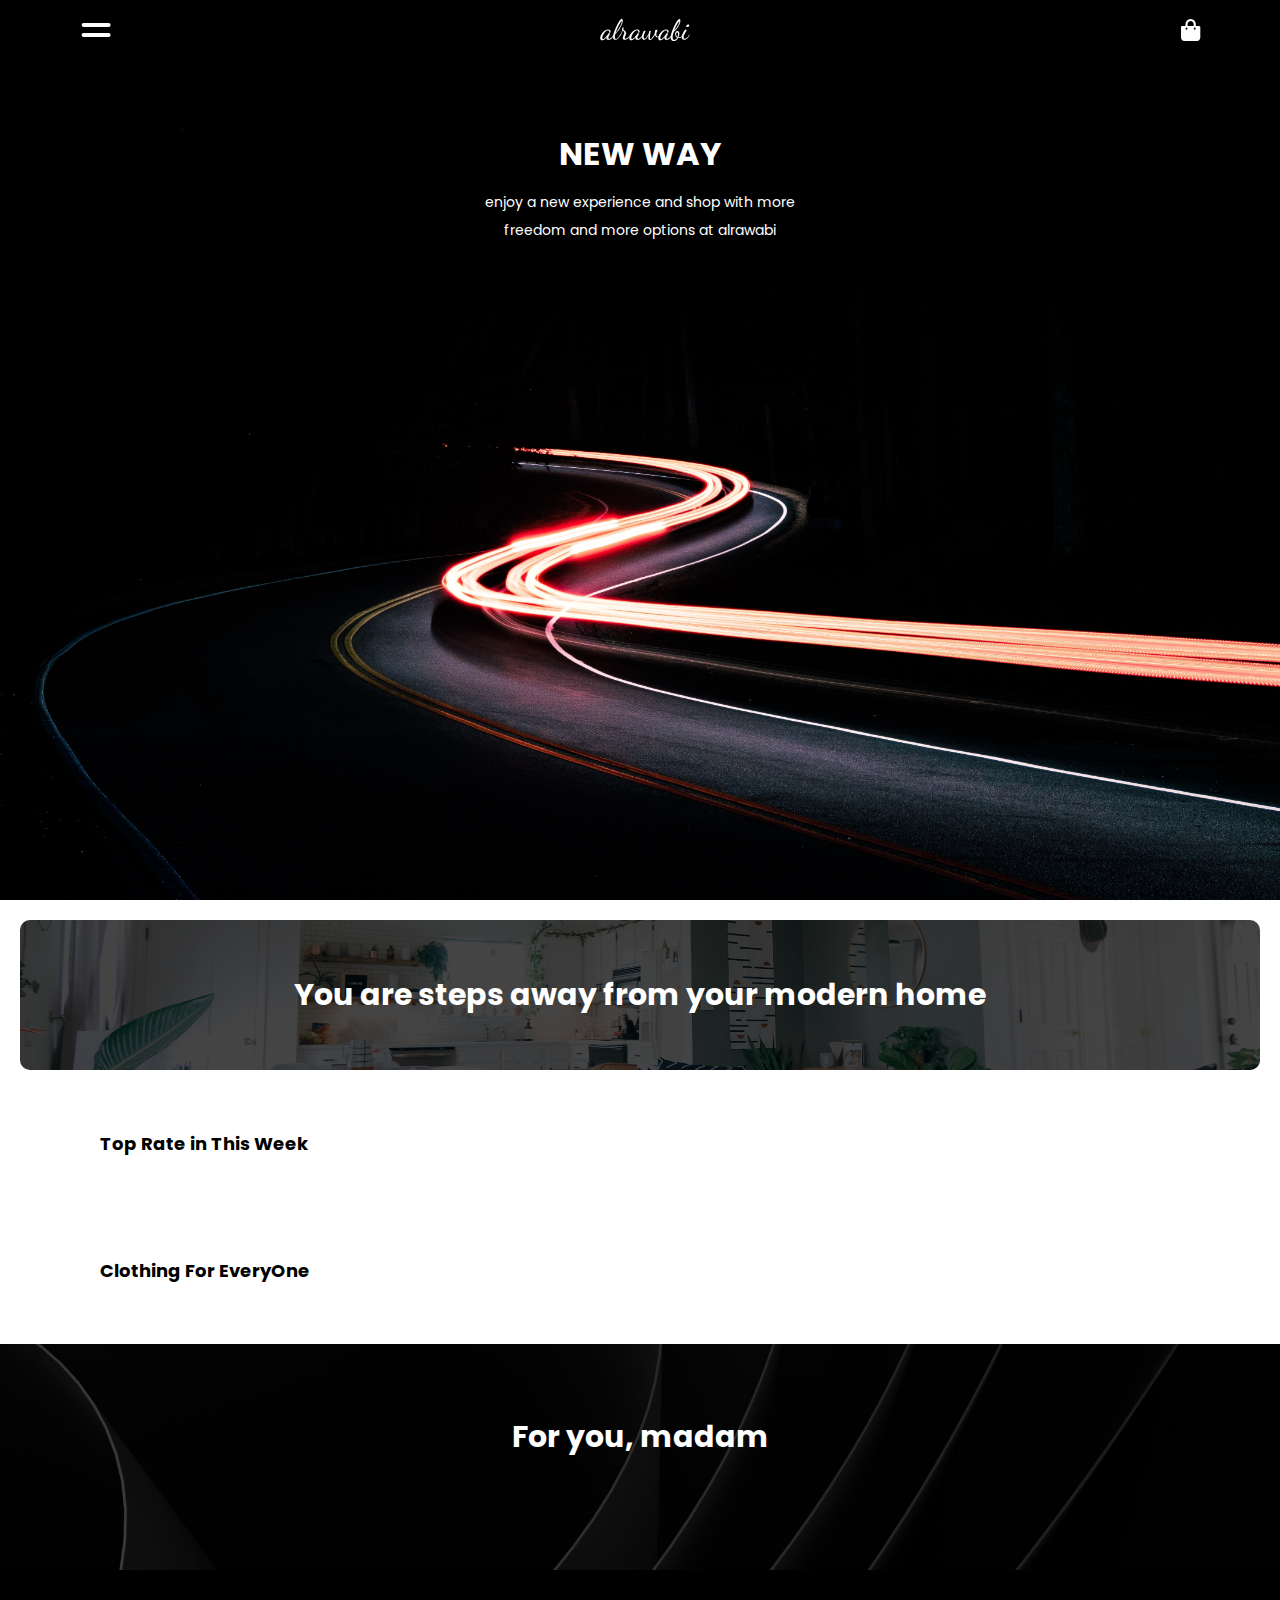
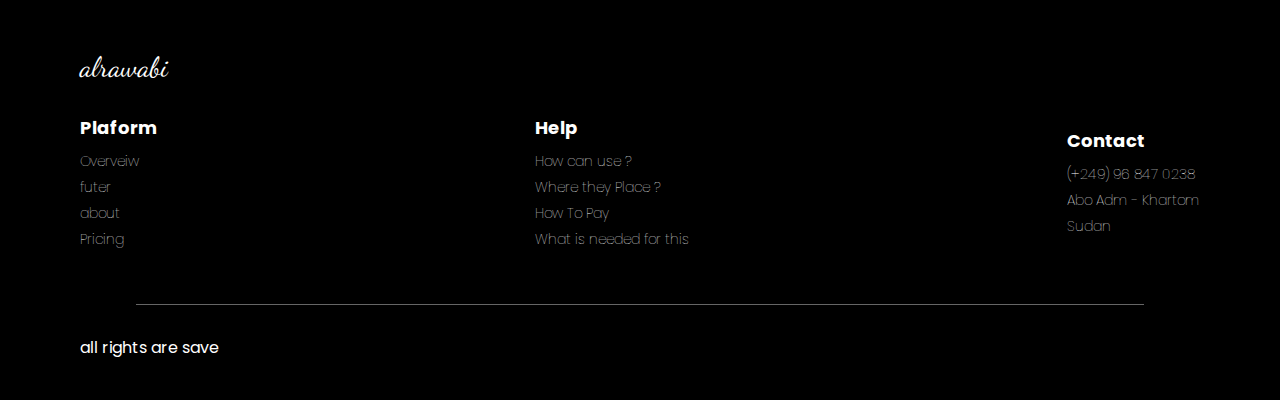
<file: index.html>
<!DOCTYPE html>
<html lang="en">
    <head>
        <meta charset="UTF-8" />
        <meta http-equiv="X-UA-Compatible" content="IE=edge" />
        <meta name="viewport" content="width=device-width, initial-scale=1.0" />
        <link rel="stylesheet" href="css/all.min.css" />
        <link rel="stylesheet" href="css/style.css" />
        <title>alrawabi</title>
    </head>
    <body>
        <div class="header">
            <div class="container">
                <div class="navgation">
                    <div class="menu-container">
                        <div class="line line-1">
                            <div class="line-inner line-inner-1"></div>
                        </div>
                        <div class="line line-2">
                            <div class="line-inner line-inner-2"></div>
                        </div>
                    </div>
                    <div class="nav">
                        <div class="container">
                            <div class="input">
                                <i class="fa-solid fa-search"></i>
                                <input type="search" placeholder="Search" />
                            </div>
                            <ul>
                                <li><a href="index.html">Home</a></li>
                                <li><a href="category.html">men's clothing</a></li>
                                <li><a href="category.html">jewelery</a></li>
                                <li><a href="category.html">electronics</a></li>
                                <li><a href="category.html">women's clothing</a></li>
                            </ul>
                        </div>
                    </div>
                    <div class="content-navigation"></div>
                </div>
                <div class="logo">
                    alrawabi
                </div>
                <div class="bag">
                    <i class="fa-solid fa-bag-shopping"></i>
                </div>
            </div>
        </div>
        <div class="landing">
            <div class="text-landing">
                <h3>new way</h3>
                <p>Enjoy a new experience and shop with more freedom and more options at alrawabi</p>
            </div>
        </div>
        <div class="ad">
            <div class="container">
                <h4>You are steps away from your modern home</h4>
            </div>
        </div>
        <div class="top-rate">
            <div class="container">
                <h2 class="main-heading">Top Rate in This Week</h2>
                <div class="res">
                    <div class="responsive-box"></div>
                </div>
            </div>
        </div>
        <div class="clothing">
            <div class="container">
                <h2 class="main-heading">Clothing For EveryOne</h2>
                <div class="res">
                    <div class="responsive-box"></div>
                </div>
            </div>
        </div>
        <div class="for-women">
            <div class="container">
                <h2 class="main-heading">For you, madam</h2>
                <div class="res">
                    <div class="responsive-box"></div>
                </div>
            </div>
        </div>
        <div class="footer">
            <div class="container">
                <p>alrawabi</p>
                <div class="columns">
                    <ul>
                        <li class="title">Plaform</li>
                        <li>Overveiw</li>
                        <li>futer</li>
                        <li>about</li>
                        <li>Pricing</li>
                    </ul>
                    <ul>
                        <li class="title">Help</li>
                        <li>How can use ?</li>
                        <li>Where they Place ?</li>
                        <li>How To Pay</li>
                        <li>What is needed for this</li>
                    </ul>
                    <ul>
                        <li class="title">Contact</li>
                        <li>(+249) 96 847 0238</li>
                        <li>Abo Adm - Khartom</li>
                        <li>Sudan</li>
                    </ul>
                </div>
                <p class="copy-right">all rights are save</p>
            </div>
        </div>
        <script src="js/main.js"></script>
    </body>
</html>
</file>
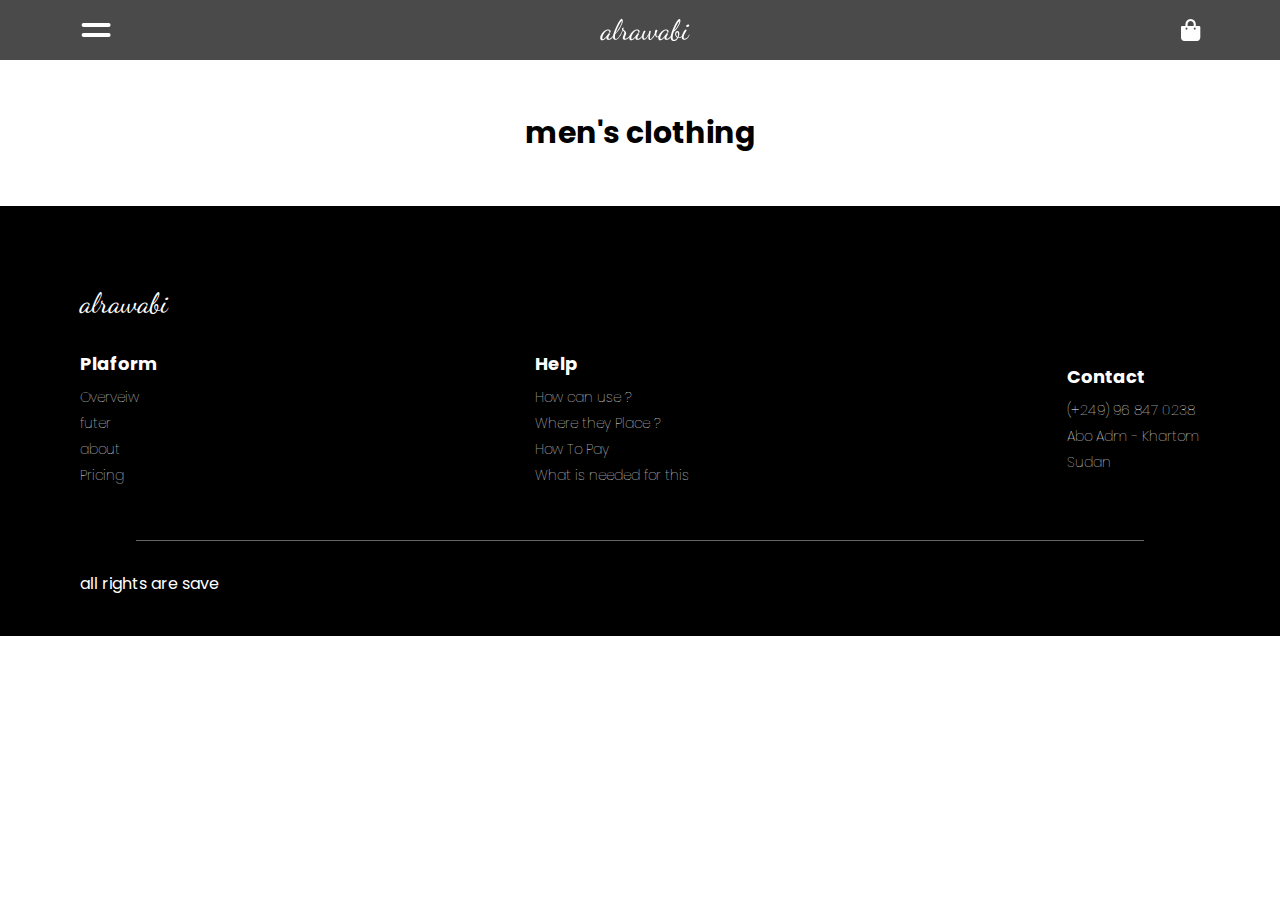
<file: category.html>
<!DOCTYPE html>
<html lang="en">
    <head>
        <meta charset="UTF-8" />
        <meta http-equiv="X-UA-Compatible" content="IE=edge" />
        <meta name="viewport" content="width=device-width, initial-scale=1.0" />
        <link rel="stylesheet" href="css/all.min.css" />
        <link rel="stylesheet" href="css/category.css" />
        <title>alrawabi</title>
    </head>
    <body>
        <div class="header">
            <div class="container">
                <div class="navgation">
                    <div class="menu-container">
                        <div class="line line-1">
                            <div class="line-inner line-inner-1"></div>
                        </div>
                        <div class="line line-2">
                            <div class="line-inner line-inner-2"></div>
                        </div>
                    </div>
                    <div class="nav">
                        <div class="container">
                            <div class="input">
                                <i class="fa-solid fa-search"></i>
                                <input type="search" placeholder="Search" />
                            </div>
                            <ul>
                                <li><a href="index.html">Home</a></li>
                                <li><a href="category.html">men's clothing</a></li>
                                <li><a href="category.html">jewelery</a></li>
                                <li><a href="category.html">electronics</a></li>
                                <li><a href="category.html">women's clothing</a></li>
                            </ul>
                        </div>
                    </div>
                    <div class="content-navigation"></div>
                </div>
                <div class="logo">
                    alrawabi
                </div>
                <div class="bag">
                    <i class="fa-solid fa-bag-shopping"></i>
                </div>
            </div>
        </div>
        <div class="category-content">
            <div class="container">
                <h3 class="catogry-title">men's clothing</h3>
                <div class="catogry-boxes"></div>
            </div>
        </div>
        <div class="footer">
            <div class="container">
                <p>alrawabi</p>
                <div class="columns">
                    <ul>
                        <li class="title">Plaform</li>
                        <li>Overveiw</li>
                        <li>futer</li>
                        <li>about</li>
                        <li>Pricing</li>
                    </ul>
                    <ul>
                        <li class="title">Help</li>
                        <li>How can use ?</li>
                        <li>Where they Place ?</li>
                        <li>How To Pay</li>
                        <li>What is needed for this</li>
                    </ul>
                    <ul>
                        <li class="title">Contact</li>
                        <li>(+249) 96 847 0238</li>
                        <li>Abo Adm - Khartom</li>
                        <li>Sudan</li>
                    </ul>
                </div>
                <p class="copy-right">all rights are save</p>
            </div>
        </div>
        <script src="js/category.js"></script>
    </body>
</html>
</file>
<file: css/style.css>
@import url('https://fonts.googleapis.com/css2?family=Poppins:wght@100;200;300;400;500;600;700&display=swap');
@import url('https://fonts.googleapis.com/css2?family=Dancing+Script:wght@400;500;600;700&display=swap');
* {
    margin: 0;
    padding: 0;
    box-sizing: border-box;
}
body {
    --main-transition: 500ms;
    --black-color: #000;
    --white-color: #fff;
    font-family: "Poppins", sans-serif;
}
a {
	text-decoration: none;
}
ul {
	list-style: none;
	margin: 0;
	padding: 0;
}
img {
    width: 100%;
}
.container {
	padding-left: 25px;
	padding-right: 25px;
	margin-left: auto;
	margin-right: auto;
}
@media (min-width: 768px) {
	.container {
		width: 750px;
	}
}
@media (min-width: 992px) {
	.container {
		width: 970px;
	}
}
@media (min-width: 1200px) {
	.container {
		width: 1170px;
	}
}
.main-heading {
    padding: 20px;
    color: var(--black-color);
    font-size: 18px;
}
.header {
    width: 101%;
    background-color: #000000b5;
    backdrop-filter: blur(15px);
    position: fixed;
    top: 0;
    left: 50%;
    transform: translateX(-50%);
    z-index: 100000;
    transition: var(--main-transition);
}
.header.disabl {
    background-color: var(--black-color);
}
.header .container {
    min-height: 60px;
    display: flex;
    align-items: center;
    justify-content: space-between;
    position: relative;
}
.menu-container {
    width: 30px;
    height: 30px;
    cursor: pointer;
    position: relative;
}
.menu-container .line {
    height: 26px;
    width: 26px;
    position: absolute;
    left: 2px;
    top: 2px;
    transition: transform 300ms ease-in-out;
}
.menu-container .line-inner {
    height: 4px;
    width: 29px;
    background-color: var(--white-color);
    border-radius: 4px;
    position: absolute;
    transition: transform 200ms ease-in-out;
    transition-delay: 200ms;
}
.menu-container .line-inner-1 {
    top: 9px;
    transform: translateY(-3px);
}
.menu-container .line-inner-2 {
    bottom: 9px;
    transform: translateY(3px);
}
.menu-container.open .line-1 {
    transform: rotateZ(45deg);
}
.menu-container.open .line-2 {
    transform: rotateZ(-45deg);
}
.menu-container.open .line-inner {
    transform: none;
    transition: transform 200ms ease-in-out;
}
.menu-container.open .line {
    transition-delay: 200ms;
}
.nav {
    position: fixed;
    background-color: var(--black-color);
    top: 60px;
    width: 100%;
    left: 50%;
    transform: translateX(-50%);
    height: 0;
    overflow: hidden;
    transition: var(--main-transition);
}
.nav.open {
    height: calc(100vh - 60px);
}
.nav .container {
    flex-direction: column;
    justify-content: space-between;
    padding: 20px;
}
.nav .input {
    position: relative;
    width: 100%;
}
.nav .input input {
    width: 100%;
    background-color: #333;
    border: none;
    outline: none;
    padding: 10px 20px 10px 40px;
    border-radius: 7px;
    color: var(--white-color);
}
.nav .input i {
    position: absolute;
    top: 50%;
    left: 10px;
    transform: translateY(-50%);
    color: var(--black-color);
}
.nav ul {
    margin-top: 10px;
    width: 100%;
}
.nav ul li {
    padding: 10px;
    width: 100%;
    transition: var(--main-transition);
    cursor: pointer;
    border-radius: 7px;
}
.nav ul li:hover {
    background-color: #111;
}
.nav ul li a {
    color: var(--white-color);
    text-transform: capitalize;
}
.header .bag {
    font-size: 22px;
    color: var(--white-color);
    cursor: pointer;
}
.header .logo {
    font-size: 28px;
    color: var(--white-color);
    font-family: "Dancing Script";
}
/* Start Landing */ 
.landing {
    width: 100%;
    height: 100vh;
    background-image: url("../img/landing.jpg");
    background-size: cover;
    background-position: center center;
    position: relative;
}
.landing .text-landing {
    position: absolute;
    left: 50%;
    transform: translateX(-50%);
    top: 130px;
    width: 350px;
    user-select: none;
}
.text-landing h3 {
    color: var(--white-color);
    font-size: 32px;
    font-weight: bold;
    text-align: center;
    margin: 0;
    text-transform: uppercase;
}
.text-landing p {
    color: var(--white-color);
    font-size: 14px;
    text-align: center;
    margin-top: 10px;
    text-transform: lowercase;
    line-height: 2;
}
/* Start Ad Section */
.ad {
    background-color: var(--white-color);
    padding: 20px;
}
.ad .container {
    width: 100%;
    height: 150px;
    border-radius: 10px;
    display: flex;
    align-items: center;
    justify-content: center;
    background-image: url("../img/adImg/livingromm.jpg");
    background-size: cover;
    background-position: center center;
    position: relative;
    overflow: hidden;
}
.ad .container::after {
    content: "";
    position: absolute;
    width: 100%;
    height: 100%;
    top: 0;
    left: 0;
    background-color: #000000ba;
    z-index: 1;
}
.ad .container h4 {
    position: relative;
    z-index: 2;
    color: var(--white-color);
    font-size: 30px;
    text-align: center;
}
/* Start Top Rate Prodcut */
.top-rate,
.clothing {
    padding-top: 20px;
    padding-bottom: 20px;
}
.top-rate .container,
.clothing .container {
    overflow: hidden;
}
.res {
    overflow-x: scroll;
    padding: 0 10px;
}
.res::-webkit-scrollbar {
    height: 3px;
    border-radius: 99999px;
    padding: 10px;
}
.res::-webkit-scrollbar-track {
    background-color: transparent;
}
.res::-webkit-scrollbar-thumb  {
    background-color: transparent;
}
.responsive-box {
    display: flex;
    align-items: center;
    min-width: fit-content;
    padding: 10px 0;
}
.box-of-prodact {
    width: 250px;
    background-color: var(--white-color);
    border-radius: 10px;
    padding: 10px;
    cursor: pointer;
    border: 1px solid #ddd;
    min-height: 445px;
    display: flex;
    align-items: center;
    justify-content: space-between;
    flex-direction: column;
    max-height: 400px;
}
.box-of-prodact .img {
    width: 100%;
    height: 200px;
    position: relative;
}
.box-of-prodact img {
    position: absolute;
    top: 50%;
    left: 50%;
    transform: translate(-50%, -50%);
    border-radius: 10px;
    max-width: 200px;
    height: 200px;
}
.box-of-prodact .text {
    margin-top: 10px;
}
.box-of-prodact .text .head h5 {
    color: var(--black-color);
    font-size: 18px;
}
.box-of-prodact .text .head span {
    font-size: 14px;
    color: var(--black-color);
}
.box-of-prodact .text .head span i {
    color: #ff9800;
}
.box-of-prodact .text p {
    border-radius: 4px;
    font-weight: bold;
    color: #ff2525;
    font-size: 22px;
    margin-top: 5px;
}
.box-of-prodact .text button {
    display: block;
    width: 30px;
    height: 30px;
    border: none;
    outline: none;
    color: var(--white-color);
    background-color:  #0063d9;
    border-radius: 50%;
    cursor: pointer;
    margin-top: 5px;
}
.box-of-prodact .text .cat {
    display: flex;
    align-items: center;
}
.box-of-prodact .text .catogry {
    font-size: 10px;
    color: var(--black-color);
    margin-top: 8px;
    width: fit-content;
    background-color: #aaa;
    padding: 2px 10px;
    border-radius: 4px;
    font-weight: 500;
    margin-right: 5px;
}
.box-of-prodact:not(:last-child) {
    margin-right: 15px;
}
.for-women {
    padding-top: 50px;
    padding-bottom: 50px;
    background-image: url("../img/andrew-kliatskyi-ZV79vhL6ppk-unsplash.jpg");
    background-size: cover;
    background-position: center center;
    position: relative;
}
.for-women .main-heading {
    position: relative;
    z-index: 1;
    color: var(--white-color);
    width: 100%;
    text-align: center;
    font-size: 30px;
}
.for-women .res {
    margin-top: 20px;
    overflow-x: scroll;
    padding: 0 10px;
    position: relative;
    z-index: 1;
}
.footer {
    padding-top: 50px;
    background-color: var(--black-color);
    color: var(--white-color);
}
.footer p {
    font-size: 28px;
    color: var(--white-color);
    font-family: "Dancing Script";
    margin: 30px 0;
}
.footer .columns {
    display: flex;
    align-items: center;
    justify-content: space-between;
    position: relative;
}
.footer .columns::after {
    content: "";
    position: absolute;
    width: 90%;
    height: 1px;
    background-color: #666;
    bottom: -50px;
    left: 50%;
    transform: translateX(-50%);
}
.footer ul li {
    font-weight: 100;
    font-size: 14px;
    margin-bottom: 5px;
    cursor: pointer;
}
.footer ul li.title {
    font-weight: bold;
    font-size: 18px;
    margin-bottom: 10px;
}
.footer .copy-right {
    padding: 40px 0;
    font-family: "Poppins";
    font-size: 16px;
    margin: 40px 0 0;
}
@media (max-width: 767px) {
    .footer .columns {
        flex-direction: column;
        align-items: flex-start;
    }
}
</file>
<file: css/category.css>
@import url('https://fonts.googleapis.com/css2?family=Poppins:wght@100;200;300;400;500;600;700&display=swap');
@import url('https://fonts.googleapis.com/css2?family=Dancing+Script:wght@400;500;600;700&display=swap');
* {
    margin: 0;
    padding: 0;
    box-sizing: border-box;
}
body {
    --main-transition: 500ms;
    --black-color: #000;
    --white-color: #fff;
    font-family: "Poppins", sans-serif;
}
a {
	text-decoration: none;
}
ul {
	list-style: none;
	margin: 0;
	padding: 0;
}
img {
    width: 100%;
}
.container {
	padding-left: 25px;
	padding-right: 25px;
	margin-left: auto;
	margin-right: auto;
}
@media (min-width: 768px) {
	.container {
		width: 750px;
	}
}
@media (min-width: 992px) {
	.container {
		width: 970px;
	}
}
@media (min-width: 1200px) {
	.container {
		width: 1170px;
	}
}
.main-heading {
    padding: 20px;
    color: var(--black-color);
    font-size: 18px;
}
.header {
    width: 101%;
    background-color: #000000b5;
    backdrop-filter: blur(15px);
    position: fixed;
    top: 0;
    left: 50%;
    transform: translateX(-50%);
    z-index: 100000;
    transition: var(--main-transition);
}
.header.disabl {
    background-color: var(--black-color);
}
.header .container {
    min-height: 60px;
    display: flex;
    align-items: center;
    justify-content: space-between;
    position: relative;
}
.menu-container {
    width: 30px;
    height: 30px;
    cursor: pointer;
    position: relative;
}
.menu-container .line {
    height: 26px;
    width: 26px;
    position: absolute;
    left: 2px;
    top: 2px;
    transition: transform 300ms ease-in-out;
}
.menu-container .line-inner {
    height: 4px;
    width: 29px;
    background-color: var(--white-color);
    border-radius: 4px;
    position: absolute;
    transition: transform 200ms ease-in-out;
    transition-delay: 200ms;
}
.menu-container .line-inner-1 {
    top: 9px;
    transform: translateY(-3px);
}
.menu-container .line-inner-2 {
    bottom: 9px;
    transform: translateY(3px);
}
.menu-container.open .line-1 {
    transform: rotateZ(45deg);
}
.menu-container.open .line-2 {
    transform: rotateZ(-45deg);
}
.menu-container.open .line-inner {
    transform: none;
    transition: transform 200ms ease-in-out;
}
.menu-container.open .line {
    transition-delay: 200ms;
}
.nav {
    position: fixed;
    background-color: var(--black-color);
    top: 60px;
    width: 100%;
    left: 50%;
    transform: translateX(-50%);
    height: 0;
    overflow: hidden;
    transition: var(--main-transition);
}
.nav.open {
    height: calc(100vh - 60px);
}
.nav .container {
    flex-direction: column;
    justify-content: space-between;
    padding: 20px;
}
.nav .input {
    position: relative;
    width: 100%;
}
.nav .input input {
    width: 100%;
    background-color: #333;
    border: none;
    outline: none;
    padding: 10px 20px 10px 40px;
    border-radius: 7px;
    color: var(--white-color);
}
.nav .input i {
    position: absolute;
    top: 50%;
    left: 10px;
    transform: translateY(-50%);
    color: var(--black-color);
}
.nav ul {
    margin-top: 10px;
    width: 100%;
}
.nav ul li {
    padding: 10px;
    width: 100%;
    transition: var(--main-transition);
    cursor: pointer;
    border-radius: 7px;
}
.nav ul li:hover {
    background-color: #111;
}
.nav ul li a {
    color: var(--white-color);
    text-transform: capitalize;
}
.header .bag {
    font-size: 22px;
    color: var(--white-color);
    cursor: pointer;
}
.header .logo {
    font-size: 28px;
    color: var(--white-color);
    font-family: "Dancing Script";
}
/* Start Catogry Content */
.category-content {
    margin-top: 60px;
    padding: 30px;
}
.category-content h3 {
    font-size: 30px;
    color: var(--black-color);
    text-align: center;
    margin: 20px 0;
}
.catogry-boxes {
    display: grid;
    grid-template-columns: repeat(auto-fill, minmax(300px, 1fr));
    gap: 10px;
}
.box-of-prodact {
    background-color: var(--white-color);
    border-radius: 10px;
    padding: 10px;
    cursor: pointer;
    border: 1px solid #ddd;
    min-height: 445px;
    display: flex;
    align-items: center;
    justify-content: space-between;
    flex-direction: column;
    max-height: 400px;
}
.box-of-prodact .img {
    width: 100%;
    height: 200px;
    position: relative;
}
.box-of-prodact img {
    position: absolute;
    top: 50%;
    left: 50%;
    transform: translate(-50%, -50%);
    border-radius: 10px;
    max-width: 200px;
    height: 200px;
}
.box-of-prodact .text {
    margin-top: 10px;
}
.box-of-prodact .text .head h5 {
    color: var(--black-color);
    font-size: 18px;
}
.box-of-prodact .text .head span {
    font-size: 14px;
    color: var(--black-color);
}
.box-of-prodact .text .head span i {
    color: #ff9800;
}
.box-of-prodact .text p {
    border-radius: 4px;
    font-weight: bold;
    color: #ff2525;
    font-size: 22px;
    margin-top: 5px;
}
.box-of-prodact .text button {
    display: block;
    width: 30px;
    height: 30px;
    border: none;
    outline: none;
    color: var(--white-color);
    background-color:  #0063d9;
    border-radius: 50%;
    cursor: pointer;
    margin-top: 5px;
}
.box-of-prodact .text .cat {
    display: flex;
    align-items: center;
}
.box-of-prodact .text .catogry {
    font-size: 10px;
    color: var(--black-color);
    margin-top: 8px;
    width: fit-content;
    background-color: #aaa;
    padding: 2px 10px;
    border-radius: 4px;
    font-weight: 500;
    margin-right: 5px;
}
.box-of-prodact:not(:last-child) {
    margin-right: 15px;
}
/* Start Footer */
.footer {
    padding-top: 50px;
    background-color: var(--black-color);
    color: var(--white-color);
}
.footer p {
    font-size: 28px;
    color: var(--white-color);
    font-family: "Dancing Script";
    margin: 30px 0;
}
.footer .columns {
    display: flex;
    align-items: center;
    justify-content: space-between;
    position: relative;
}
.footer .columns::after {
    content: "";
    position: absolute;
    width: 90%;
    height: 1px;
    background-color: #666;
    bottom: -50px;
    left: 50%;
    transform: translateX(-50%);
}
.footer ul li {
    font-weight: 100;
    font-size: 14px;
    margin-bottom: 5px;
    cursor: pointer;
}
.footer ul li.title {
    font-weight: bold;
    font-size: 18px;
    margin-bottom: 10px;
}
.footer .copy-right {
    padding: 40px 0;
    font-family: "Poppins";
    font-size: 16px;
    margin: 40px 0 0;
}
@media (max-width: 767px) {
    .footer .columns {
        flex-direction: column;
        align-items: flex-start;
    }
}
</file>
